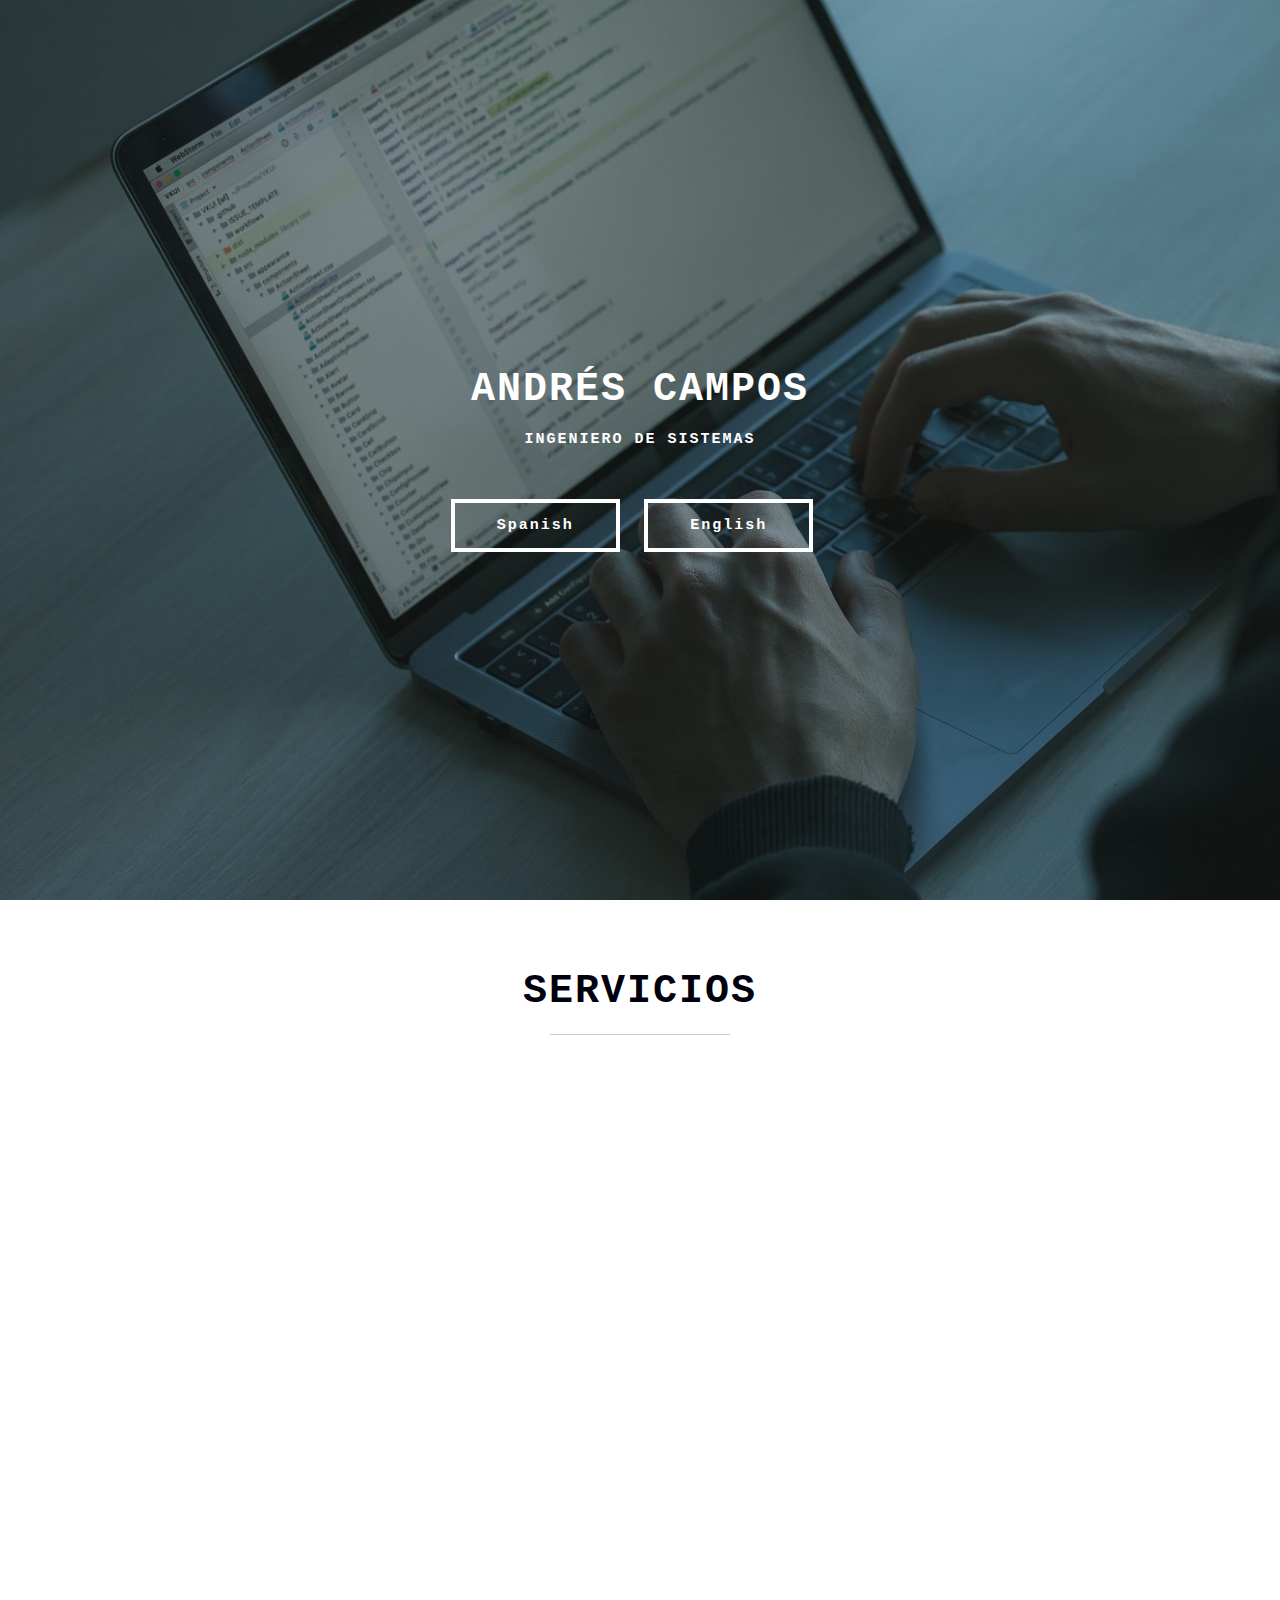
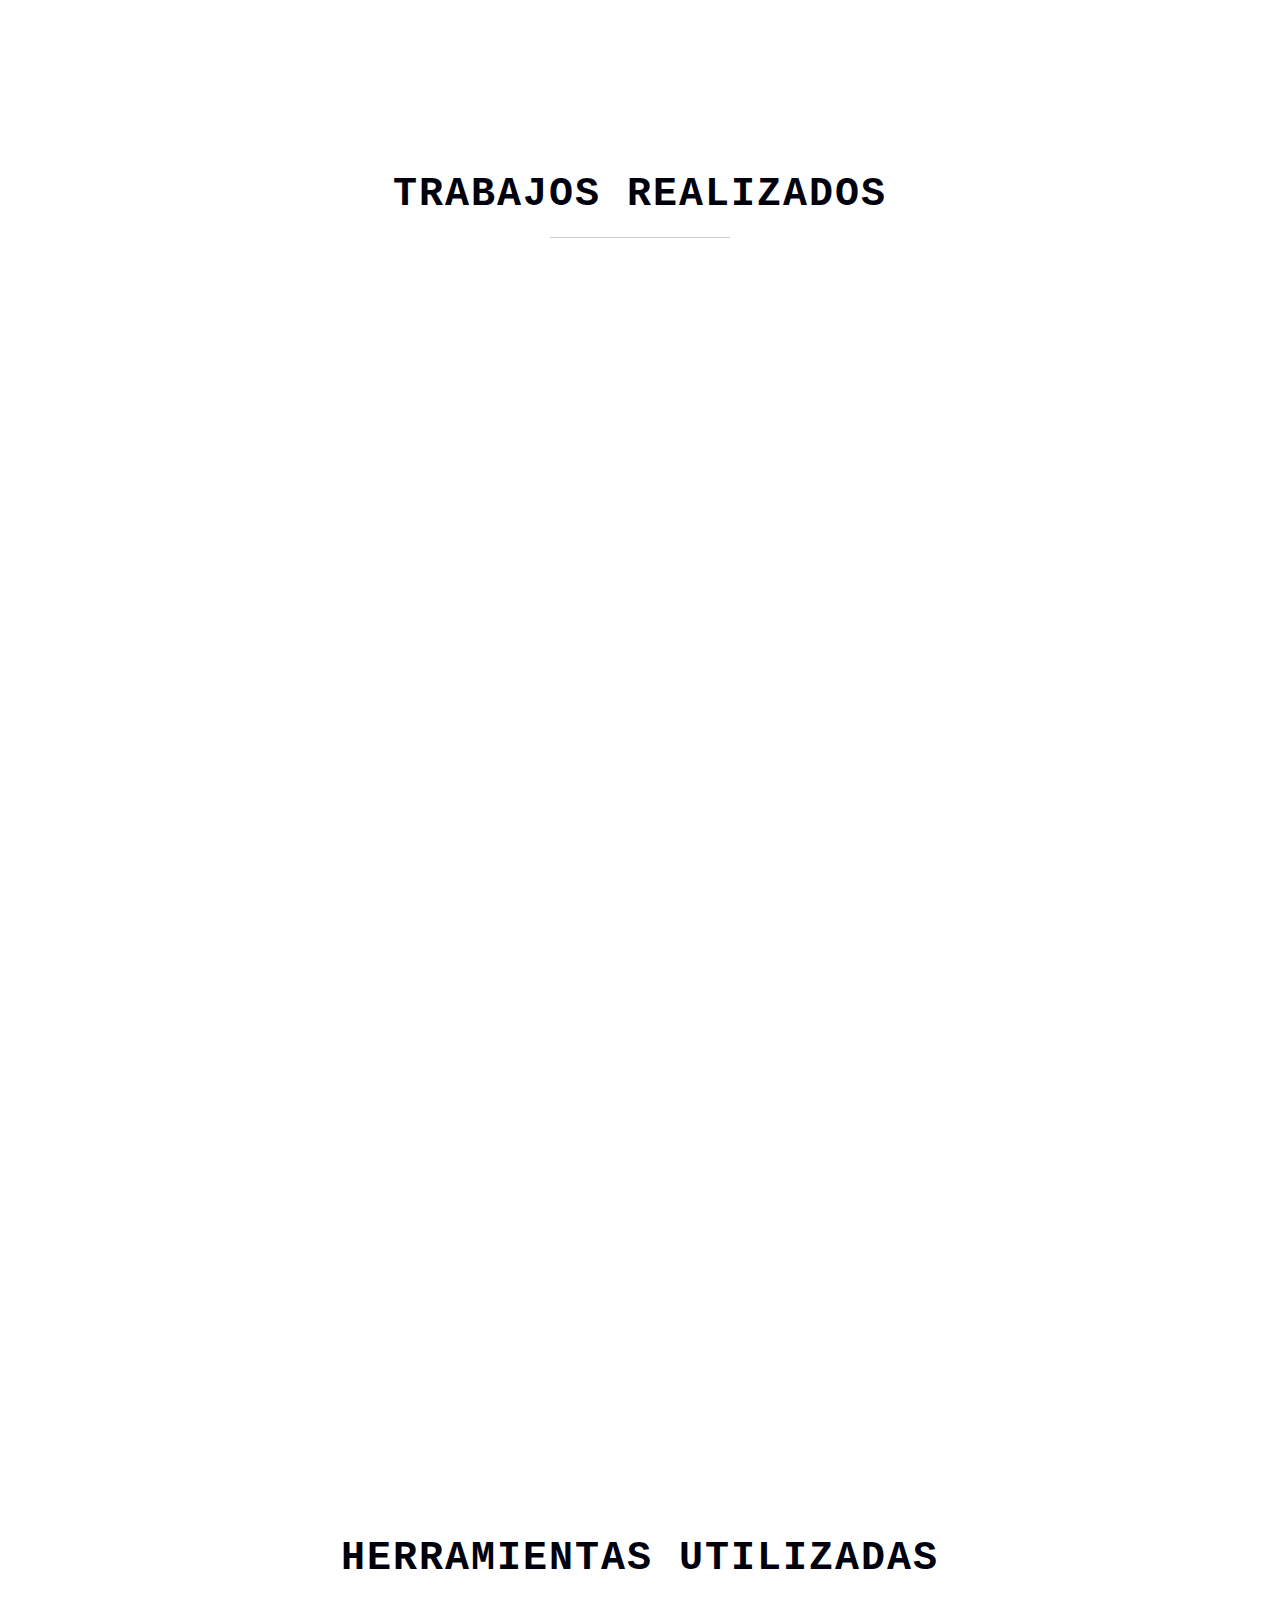
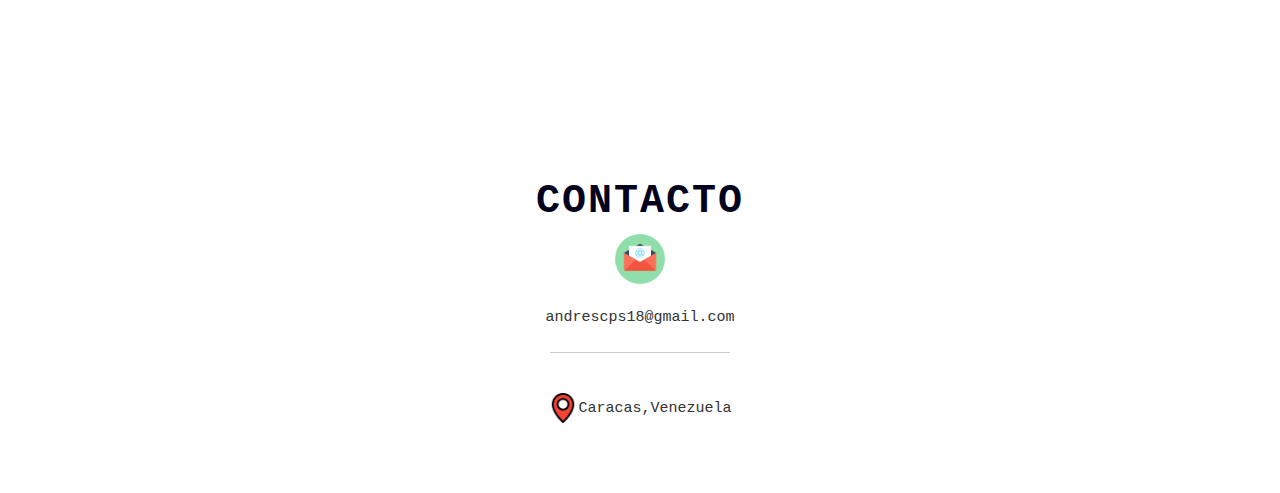
<file: index.html>
<!DOCTYPE html>
<html lang="en">
<head>
	<meta charset="utf-8">
	<title>Andrés Campos-Ingeniero de Sistemas</title>
	<meta http-equiv="X-UA-Compatible" content="IE=Edge">
	<meta name="viewport" content="width=device-width, initial-scale=1">
	<meta name="keywords" content="">
	<meta name="description" content="">

	<link rel="stylesheet" href="css/bootstrap.min.css">
	<link rel="stylesheet" href="css/font-awesome.min.css">
	<link rel="stylesheet" href="css/animate.min.css">
	<link rel="stylesheet" href="css/et-line-font.css">
	<link rel="stylesheet" href="css/nivo-lightbox.css">
	<link rel="stylesheet" href="css/nivo_themes/default/default.css">
	<link rel="stylesheet" href="css/style.css">
	<link href='https://fonts.googleapis.com/css?family=Roboto:400,300,500' rel='stylesheet' type='text/css'>

	<html oncontextmenu="return false" onkeydown="return false"></html>
</head>
<body data-spy="scroll" data-target=".navbar-collapse" data-offset="50">

<section id="home">
	<div class="container">
		<div class="row">
			<div class="col-md-12 col-sm-12">
				<h1>ANDRÉS CAMPOS</h1>
				<h3>INGENIERO DE SISTEMAS</h3>
				
				<a href="index.html" class="smoothScroll btn btn-default">Spanish</a>
				<a href="english/indexen.html" class="smoothScroll btn btn-default">English</a>
			
			</div>
		</div>
	</div>		
</section>


<section id="work">
	<div class="container">
		<div class="row">
			<div class="col-md-12 col-sm-12">
				<div class="section-title">
					<h1 class="heading bold">SERVICIOS</h1>
					<hr>
				</div>
			</div>
			<div class="col-lg-4 col-md-4 col-sm-4 wow fadeInUp" data-wow-delay="0.6s">
				<img src="images/diseno-web.png" alt="">
					<h3>Diseño Web</h3>
					<hr>
					<p>Diseño sitios y modulos web desde cero adaptable a cualquier dispositivo</p>
			</div>
			<div class="col-lg-4 col-md-4 col-sm-4 wow fadeInUp" data-wow-delay="0.9s">
				<img src="images/nueva-base-de-datos.png" alt="">
					<h3>Base de Datos</h3>
					<hr>
					<p>Diseño base de datos mysql relacionales y realizo consultas sql</p>
			</div>
			<div class="col-lg-4 col-md-4 col-sm-4 wow fadeInUp" data-wow-delay="0.9s">
				<img src="images/diseno-grafico.png" alt="">
					<h3>Diseño Grafico</h3>
					<hr>
					<p>Realizo diseños para redes sociales. Flyer, logos para emprendedores y empresas, entre otros</p>
			</div>
			<div class="col-lg-6 col-md-6 col-sm-6 wow fadeInUp" data-wow-delay="1s">
				<img src="images/soporte-tecnico.png" alt="">
					<h3>Soporte Tecnico</h3>
					<hr>
					<p>Realizo mantenimiento preventivo, correctivo a computadoras portatiles y desktops </p>
			</div>
			<div class="col-lg-6 col-md-6 col-sm-6 wow fadeInUp" data-wow-delay="1s">
				<img src="images/red.png" alt="">
					<h3>Redes</h3>
					<hr>
					<p>Realizo configuración de redes informaticas Lan y Wlan</p>
			</div>
			
		</div>
	</div>
</section>



<section id="team">
	<div class="container">
		<div class="row">
			<div class="col-md-12 col-sm-12">
				<div class="section-title">
					<h1 class="heading bold">TRABAJOS REALIZADOS</h1>
					<hr>
				</div>
			</div>
			<div class="col-md-3 col-sm-6 wow fadeIn" data-wow-delay="0.6s">
				<div class="team-wrapper">
					<img src="images/frutettoa.png" class="img-responsive">
						<div class="team-des">
							<h4>Logo</h4>
							<hr>
						</div>
				</div>
			</div>
			<div class="col-md-3 col-sm-6 wow fadeIn" data-wow-delay="0.9s">
				<div class="team-wrapper">
					<img src="images/6.png" class="img-responsive">
						<div class="team-des">
							<h4>Logo</h4>
							<hr>
						</div>
				</div>
			</div>
			<div class="col-md-3 col-sm-6 wow fadeIn" data-wow-delay="1s">
				<div class="team-wrapper">
					<img src="images/5.png" class="img-responsive">
						<div class="team-des">
							<h4>Logo</h4>
							<hr>
						</div>
				</div>
			</div>
			<div class="col-md-3 col-sm-6 wow fadeIn" data-wow-delay="1.3s">
				<div class="team-wrapper">
					<img src="images/pasta italiana.png" class="img-responsive">
						<div class="team-des">
							<h4>Diseño Web</h4>
							<hr>
						</div>
				</div>
			</div>

			<div class="col-md-3 col-sm-6 wow fadeIn" data-wow-delay="1.3s">
				<div class="team-wrapper">
					<img src="images/panel.jpg" class="img-responsive">
						<div class="team-des">
							<h4>Panel de Administracion</h4>
							<hr>
						</div>
				</div>
			</div>


			<div class="col-md-3 col-sm-6 wow fadeIn" data-wow-delay="1.3s">
				<div class="team-wrapper">
					<img src="images/user.jpg" class="img-responsive">
						<div class="team-des">
							<h4>Formulario</h4>
							<hr>
						</div>
				</div>
			</div>



			<div class="col-md-3 col-sm-6 wow fadeIn" data-wow-delay="1.3s">
				<div class="team-wrapper">
					<img src="images/login.jpg" class="img-responsive">
						<div class="team-des">
							<h4>Formulario</h4>
							<hr>
						</div>
				</div>
			</div>



			<div class="col-md-3 col-sm-6 wow fadeIn" data-wow-delay="1.3s">
				<div class="team-wrapper">
					<img src="images/jose perez.png" class="img-responsive">
						<div class="team-des">
							<h4>Diseño Web</h4>
							<hr>
						</div>
				</div>
			</div>

			<div class="col-md-3 col-sm-6 wow fadeIn" data-wow-delay="1.3s">
				<div class="team-wrapper">
					<img src="images/collage.png" class="img-responsive">
						<div class="team-des">
							<h4>Diseño Web</h4>
							<hr>
						</div>
				</div>
			</div>


			<div class="col-md-3 col-sm-6 wow fadeIn" data-wow-delay="1.3s">
				<div class="team-wrapper">
					<img src="images/reservacion.png" class="img-responsive">
						<div class="team-des">
							<h4>Diseño Web</h4>
							<hr>
						</div>
				</div>
			</div>

			<div class="col-md-3 col-sm-6 wow fadeIn" data-wow-delay="1.3s">
				<div class="team-wrapper">
					<img src="images/1.png" class="img-responsive" >
						<div class="team-des">
							<h4>Logo</h4>
							<hr>
						</div>
				</div>
			</div>


			<div class="col-md-3 col-sm-6 wow fadeIn" data-wow-delay="1.3s">
				<div class="team-wrapper">
					<img src="images/2.png" class="img-responsive">
						<div class="team-des">
							<h4>Logo</h4>
							<hr>
						</div>
				</div>
			</div>


			<div class="col-md-3 col-sm-6 wow fadeIn" data-wow-delay="1.3s">
				<div class="team-wrapper">
					<img src="images/3.png" class="img-responsive">
						<div class="team-des">
							<h4>Logo</h4>
							<hr>
						</div>
				</div>
			</div>


		
		</div>
	</div>
</section> 



<section id="pricing">
	<div class="container">
		<div class="row">
			<div class="col-md-12 col-sm-12 text-center">
				<div class="section-title">
					<h1 class="heading bold">HERRAMIENTAS UTILIZADAS</h1>
					<hr>
				</div>
			</div>
			<div class="col-md-4 col-sm-6">
				<div class="plan plan-one wow bounceIn" data-wow-delay="0.3s">
					<div class="plan_title">
						<img src="images/1200px-PHP-logo.svg.png" class="img-resposive" height="300" width="300" alt="">
						
					</div>
				
				</div>
			</div>

			<div class="col-md-4 col-sm-6">
				<div class="plan plan-one wow bounceIn" data-wow-delay="0.3s">
					<div class="plan_title">
						<img src="images/css.png" alt="" height="300" width="300">
						
					</div>
				
				</div>
			</div>


			<div class="col-md-4 col-sm-6">
				<div class="plan plan-one wow bounceIn" data-wow-delay="0.3s">
					<div class="plan_title">
						<img src="images/html.png" alt="" height="300" width="300">
						
					</div>
				
				</div>
			</div>

			<div class="col-md-4 col-sm-6">
				<div class="plan plan-one wow bounceIn" data-wow-delay="0.3s">
					<div class="plan_title">
						<img src="images/bt.jpg" alt="" height="300" width="300">
						
					</div>
				
				</div>
			</div>


			<div class="col-md-4 col-sm-6">
				<div class="plan plan-one wow bounceIn" data-wow-delay="0.3s">
					<div class="plan_title">
						<img src="images/js.jpg" alt="" height="300" width="300">
						
					</div>
				
				</div>
			</div>

			<div class="col-md-4 col-sm-6">
				<div class="plan plan-one wow bounceIn" data-wow-delay="0.3s">
					<div class="plan_title">
						<img src="images/sql.jpg" alt="" height="300" width="300">
						
					</div>
				
				</div>
			</div>

			<div class="col-md-4 col-sm-6">
				<div class="plan plan-one wow bounceIn" data-wow-delay="0.3s">
					<div class="plan_title">
						<img src="images/corel.jpg" alt="" height="300" width="300">
						
					</div>
				
				</div>
			</div>

			<div class="col-md-4 col-sm-6">
				<div class="plan plan-one wow bounceIn" data-wow-delay="0.3s">
					<div class="plan_title">
						<img src="images/ps.png" alt="" height="300" width="300">
						
					</div>
				
				</div>
			</div>


			<div class="col-md-4 col-sm-6">
				<div class="plan plan-one wow bounceIn" data-wow-delay="0.3s">
					<div class="plan_title">
						<img src="images/wor.jpg" alt="" height="300" width="300">
						
					</div>
				
				</div>
			</div>
			
		
		</div>
	</div>		
</section>		


<footer>
	<div class="container">
		<div class="row">
			<div class="col-md-12 col-sm-12">
				<div class="contact">
					<h1 class="text-white">CONTACTO</h1>
					<img src="images/correo.png" alt="" height="50" width="50">
					<p>andrescps18@gmail.com</p>
				</div>
				<hr>
				<div class="ubicacion">
					<p><img src="images/pin-de-ubicacion.png" alt="" height="30" width="30">Caracas,Venezuela</p>
				</div>
			</div>
		</div>
	</div>
</footer>


<script src="js/jquery.js"></script>
<script src="js/bootstrap.min.js"></script>
<script src="js/smoothscroll.js"></script>
<script src="js/isotope.js"></script>
<script src="js/imagesloaded.min.js"></script>
<script src="js/nivo-lightbox.min.js"></script>
<script src="js/jquery.backstretch.min.js"></script>
<script src="js/wow.min.js"></script>
<script src="js/custom.js"></script>

</body>
</html>
</file>
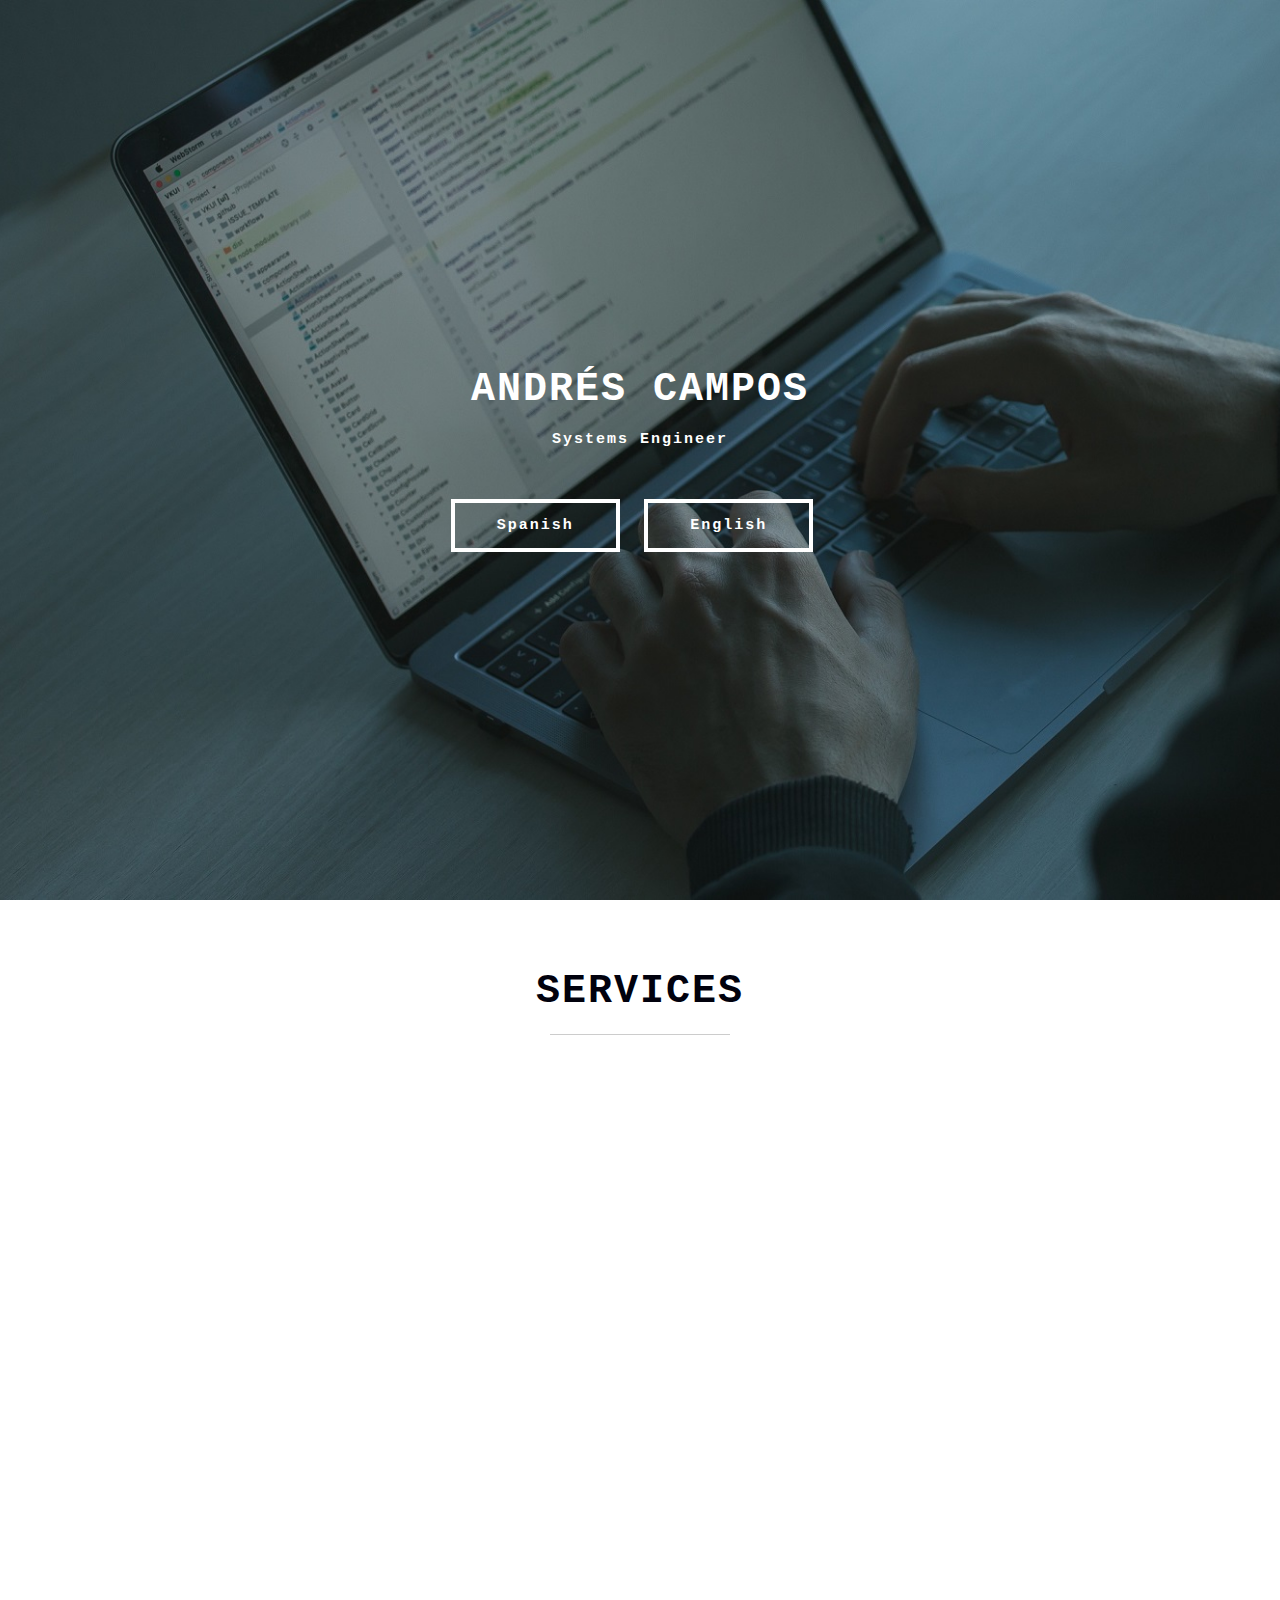
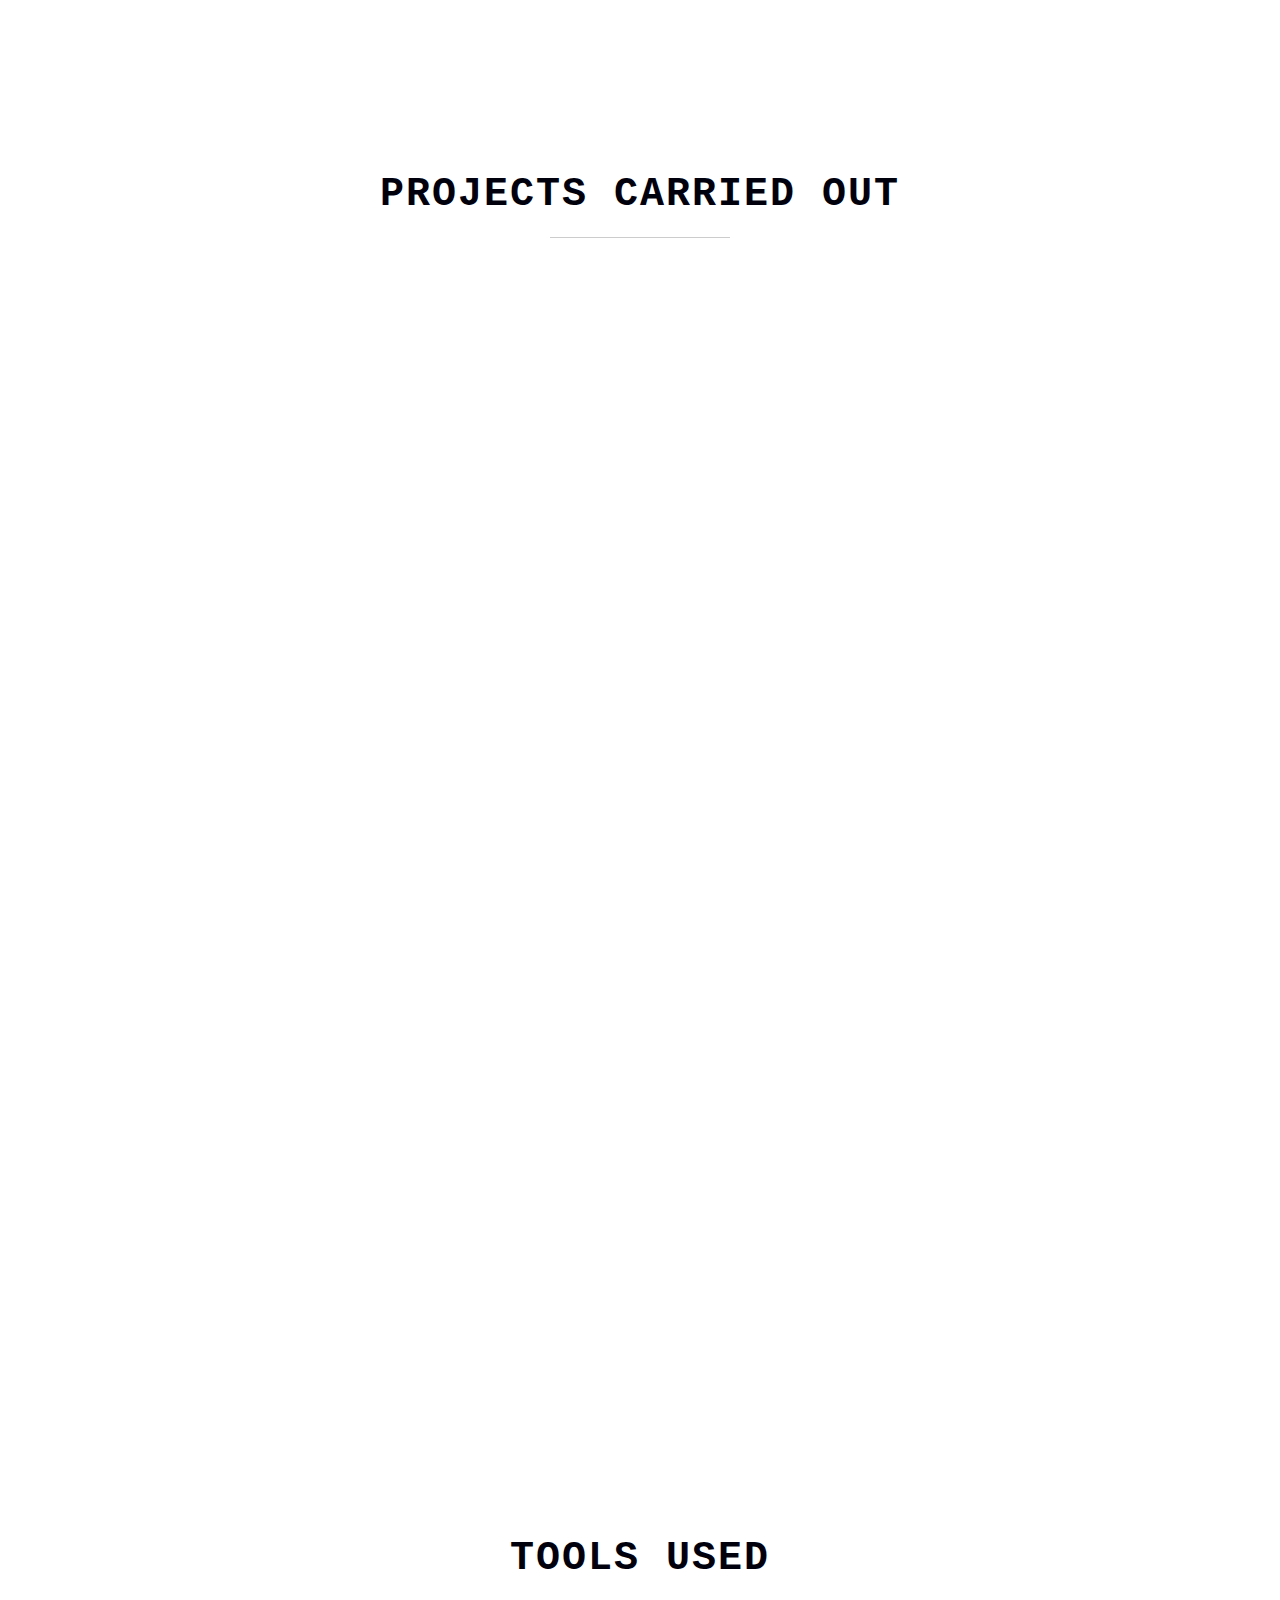
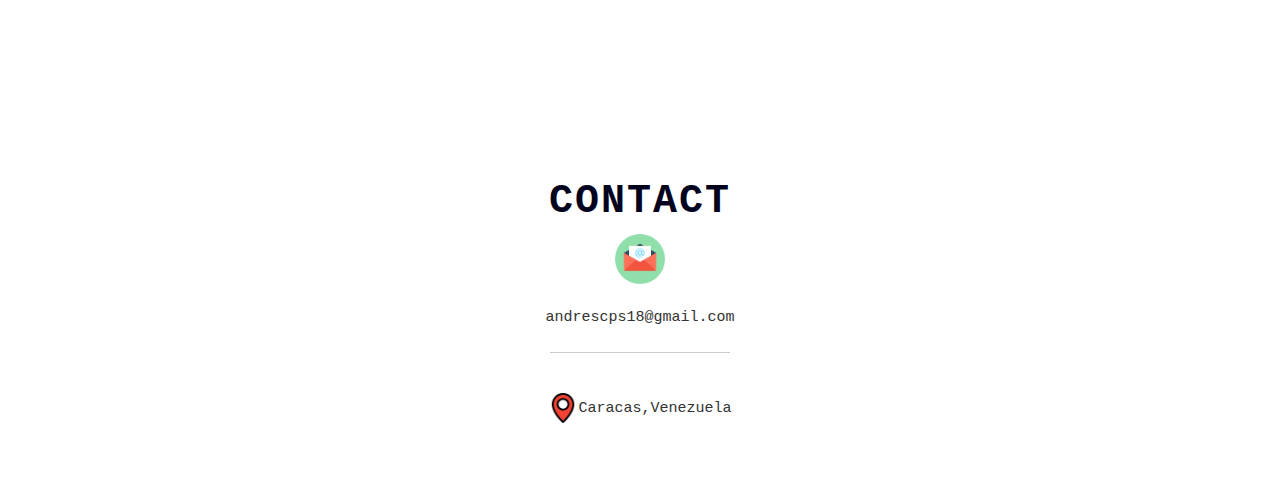
<file: english/indexen.html>
<!DOCTYPE html>
<html lang="en">
<head>
	<meta charset="utf-8">
	<title>Andrés Campos-Systems Engineer</title>
	<meta http-equiv="X-UA-Compatible" content="IE=Edge">
	<meta name="viewport" content="width=device-width, initial-scale=1">
	<meta name="keywords" content="">
	<meta name="description" content="">

	<link rel="stylesheet" href="../css/bootstrap.min.css">
	<link rel="stylesheet" href="../css/font-awesome.min.css">
	<link rel="stylesheet" href="../css/animate.min.css">
	<link rel="stylesheet" href="../css/et-line-font.css">
	<link rel="stylesheet" href="../css/nivo-lightbox.css">
	<link rel="stylesheet" href="../css/nivo_themes/default/default.css">
	<link rel="stylesheet" href="../css/style.css">
	<link href='https://fonts.googleapis.com/css?family=Roboto:400,300,500' rel='stylesheet' type='text/css'>

	<html oncontextmenu="return false" onkeydown="return false"></html>
	
</head>
<body data-spy="scroll" data-target=".navbar-collapse" data-offset="50">


<section id="home">
	<div class="container">
		<div class="row">
			<div class="col-md-12 col-sm-12">
				<h1>ANDRÉS CAMPOS</h1>
				<h3>Systems Engineer</h3>
		
				<a href="../index.html" class="smoothScroll btn btn-default">Spanish</a>
				<a href="indexen.html" class="smoothScroll btn btn-default">English</a>

					
			
			</div>
		</div>
	</div>		
</section>


<section id="work">
	<div class="container">
		<div class="row">
			<div class="col-md-12 col-sm-12">
				<div class="section-title">
					<h1 class="heading bold">SERVICES</h1>
					<hr>
				</div>
			</div>
			<div class="col-lg-4 col-md-4 col-sm-4 wow fadeInUp" data-wow-delay="0.6s">
				<img src="../images/diseno-web.png" alt="">
					<h3>Web Design</h3>
					<hr>
					<p>Design sites and web modules from scratch adaptable to any device</p>
			</div>
			<div class="col-lg-4 col-md-4 col-sm-4 wow fadeInUp" data-wow-delay="0.9s">
				<img src="../images/nueva-base-de-datos.png" alt="">
					<h3>Database</h3>
					<hr>
					<p>Design mysql relational  database and perform sql queries</p>
			</div>
			<div class="col-lg-4 col-md-4 col-sm-4 wow fadeInUp" data-wow-delay="0.9s">
				<img src="../images/diseno-grafico.png" alt="">
					<h3>Graphic Design</h3>
					<hr>
					<p>I do designs for social networks. Flyer, logos for entrepreneurs and companies, among others</p>
			</div>
			<div class="col-lg-6 col-md-6 col-sm-6 wow fadeInUp" data-wow-delay="1s">
				<img src="../images/soporte-tecnico.png" alt="">
					<h3>Technical Support</h3>
					<hr>
					<p>I performed preventive,corrective maintenance to laptops and desktops</p>
			</div>
			<div class="col-lg-6 col-md-6 col-sm-6 wow fadeInUp" data-wow-delay="1s">
				<img src="../images/red.png" alt="">
					<h3>Networks</h3>
					<hr>
					<p>I perform Lan and Wlan network configuration</p>
			</div>


			
		</div>
	</div>
</section>


<section id="team">
	<div class="container">
		<div class="row">
			<div class="col-md-12 col-sm-12">
				<div class="section-title">
					<h1 class="heading bold">PROJECTS CARRIED OUT</h1>
					<hr>
				</div>
			</div>
			<div class="col-md-3 col-sm-6 wow fadeIn" data-wow-delay="0.6s">
				<div class="team-wrapper">
					<img src="../images/frutettoa.png" class="img-responsive">
						<div class="team-des">
							<h4>Logo</h4>
							<hr>
						</div>
				</div>
			</div>
			<div class="col-md-3 col-sm-6 wow fadeIn" data-wow-delay="0.9s">
				<div class="team-wrapper">
					<img src="../images/6.png" class="img-responsive">
						<div class="team-des">
							<h4>Logo</h4>
							<hr>
						</div>
				</div>
			</div>
			<div class="col-md-3 col-sm-6 wow fadeIn" data-wow-delay="1s">
				<div class="team-wrapper">
					<img src="../images/5.png" class="img-responsive">
						<div class="team-des">
							<h4>Logo</h4>
							<hr>
						</div>
				</div>
			</div>
			<div class="col-md-3 col-sm-6 wow fadeIn" data-wow-delay="1.3s">
				<div class="team-wrapper">
					<img src="../images/pasta italiana.png" class="img-responsive">
						<div class="team-des">
							<h4>Web Design</h4>
							<hr>
						</div>
				</div>
			</div>

			<div class="col-md-3 col-sm-6 wow fadeIn" data-wow-delay="1.3s">
				<div class="team-wrapper">
					<img src="../images/panel.jpg" class="img-responsive">
						<div class="team-des">
							<h4>Dashboard</h4>
							<hr>
						</div>
				</div>
			</div>


			<div class="col-md-3 col-sm-6 wow fadeIn" data-wow-delay="1.3s">
				<div class="team-wrapper">
					<img src="../images/user.jpg" class="img-responsive">
						<div class="team-des">
							<h4>Form</h4>
							<hr>
						</div>
				</div>
			</div>



			<div class="col-md-3 col-sm-6 wow fadeIn" data-wow-delay="1.3s">
				<div class="team-wrapper">
					<img src="../images/login.jpg" class="img-responsive">
						<div class="team-des">
							<h4>Form</h4>
							<hr>
						</div>
				</div>
			</div>



			<div class="col-md-3 col-sm-6 wow fadeIn" data-wow-delay="1.3s">
				<div class="team-wrapper">
					<img src="../images/jose perez.png" class="img-responsive">
						<div class="team-des">
							<h4>Web Design</h4>
							<hr>
						</div>
				</div>
			</div>

			<div class="col-md-3 col-sm-6 wow fadeIn" data-wow-delay="1.3s">
				<div class="team-wrapper">
					<img src="../images/collage.png" class="img-responsive">
						<div class="team-des">
							<h4>Web Design</h4>
							<hr>
						</div>
				</div>
			</div>


			<div class="col-md-3 col-sm-6 wow fadeIn" data-wow-delay="1.3s">
				<div class="team-wrapper">
					<img src="../images/reservacion.png" class="img-responsive">
						<div class="team-des">
							<h4>Web Design</h4>
							<hr>
						</div>
				</div>
			</div>


				<div class="col-md-3 col-sm-6 wow fadeIn" data-wow-delay="1.3s">
				<div class="team-wrapper">
					<img src="../images/1.png" class="img-responsive" >
						<div class="team-des">
							<h4>Logo</h4>
							<hr>
						</div>
				</div>
			</div>


			<div class="col-md-3 col-sm-6 wow fadeIn" data-wow-delay="1.3s">
				<div class="team-wrapper">
					<img src="../images/2.png" class="img-responsive">
						<div class="team-des">
							<h4>Logo</h4>
							<hr>
						</div>
				</div>
			</div>


			<div class="col-md-3 col-sm-6 wow fadeIn" data-wow-delay="1.3s">
				<div class="team-wrapper">
					<img src="../images/3.png" class="img-responsive">
						<div class="team-des">
							<h4>Logo</h4>
							<hr>
						</div>
				</div>
			</div>


		</div>
	</div>
</section> 

<section id="pricing">
	<div class="container">
		<div class="row">
			<div class="col-md-12 col-sm-12 text-center">
				<div class="section-title">
					<h1 class="heading bold">TOOLS USED</h1>
					<hr>
				</div>
			</div>
			<div class="col-md-4 col-sm-6">
				<div class="plan plan-one wow bounceIn" data-wow-delay="0.3s">
					<div class="plan_title">
						<img src="../images/1200px-PHP-logo.svg.png" height="300" width="300" alt="">
						
					</div>
				
				</div>
			</div>

			<div class="col-md-4 col-sm-6">
				<div class="plan plan-one wow bounceIn" data-wow-delay="0.3s">
					<div class="plan_title">
						<img src="../images/css.png" alt="" height="300" width="300">
						
					</div>
				
				</div>
			</div>


			<div class="col-md-4 col-sm-6">
				<div class="plan plan-one wow bounceIn" data-wow-delay="0.3s">
					<div class="plan_title">
						<img src="../images/html.png" alt="" height="300" width="300">
						
					</div>
				
				</div>
			</div>

			<div class="col-md-4 col-sm-6">
				<div class="plan plan-one wow bounceIn" data-wow-delay="0.3s">
					<div class="plan_title">
						<img src="../images/bt.jpg" alt="" height="300" width="300">
						
					</div>
				
				</div>
			</div>


			<div class="col-md-4 col-sm-6">
				<div class="plan plan-one wow bounceIn" data-wow-delay="0.3s">
					<div class="plan_title">
						<img src="../images/js.jpg" alt="" height="300" width="300">
						
					</div>
				
				</div>
			</div>

			<div class="col-md-4 col-sm-6">
				<div class="plan plan-one wow bounceIn" data-wow-delay="0.3s">
					<div class="plan_title">
						<img src="../images/sql.jpg" alt="" height="300" width="300">
						
					</div>
				
				</div>
			</div>

			<div class="col-md-4 col-sm-6">
				<div class="plan plan-one wow bounceIn" data-wow-delay="0.3s">
					<div class="plan_title">
						<img src="../images/corel.jpg" alt="" height="300" width="300">
						
					</div>
				
				</div>
			</div>

			<div class="col-md-4 col-sm-6">
				<div class="plan plan-one wow bounceIn" data-wow-delay="0.3s">
					<div class="plan_title">
						<img src="../images/ps.png" alt="" height="300" width="300">
						
					</div>
				
				</div>
			</div>


			<div class="col-md-4 col-sm-6">
				<div class="plan plan-one wow bounceIn" data-wow-delay="0.3s">
					<div class="plan_title">
						<img src="../images/wor.jpg" alt="" height="300" width="300">
						
					</div>
				
				</div>
			</div>
			
		
		</div>
	</div>		
</section>		


<footer>
	<div class="container">
		<div class="row">
			<div class="col-md-12 col-sm-12">
				<div class="contact">
					<h1 class="text-white">CONTACT</h1>
					<img src="../images/correo.png" alt="" height="50" width="50">
					<p>andrescps18@gmail.com</p>
				</div>
				<hr>
				<div class="ubicacion">
					<p><img src="../images/pin-de-ubicacion.png" alt="" height="30" width="30">Caracas,Venezuela</p>
				</div>
			</div>
		</div>
	</div>
</footer>


<script src="../js/jquery.js"></script>
<script src="../js/bootstrap.min.js"></script>
<script src="../js/smoothscroll.js"></script>
<script src="../js/isotope.js"></script>
<script src="../js/imagesloaded.min.js"></script>
<script src="../js/nivo-lightbox.min.js"></script>
<script src="../js/jquery.backstretch.min.js"></script>
<script src="../js/wow.min.js"></script>
<script src="../js/custom1.js"></script>

</body>
</html>
</file>
<file: css/et-line-font.css>
@font-face {
	font-family: 'et-line';
	src:url('../fonts/et-line.eot');
	src:url('../fonts/et-line.eot?#iefix') format('embedded-opentype'),
		url('../fonts/et-line.woff') format('woff'),
		url('../fonts/et-line.ttf') format('truetype'),
		url('../fonts/et-line.svg#et-line') format('svg');
	font-weight: normal;
	font-style: normal;
}

/* Use the following CSS code if you want to use data attributes for inserting your icons */
[data-icon]:before {
	font-family: 'et-line';
	content: attr(data-icon);
	speak: none;
	font-size: 40px;
	font-weight: normal;
	font-variant: normal;
	text-transform: none;
	line-height: 1;
	-webkit-font-smoothing: antialiased;
	-moz-osx-font-smoothing: grayscale;
	display:inline-block;
}

/* Use the following CSS code if you want to have a class per icon */
/*
Instead of a list of all class selectors,
you can use the generic selector below, but it's slower:
[class*="icon-"] {
*/
.icon-mobile, .icon-laptop, .icon-desktop, .icon-tablet, .icon-phone, .icon-document, .icon-documents, .icon-search, .icon-clipboard, .icon-newspaper, .icon-notebook, .icon-book-open, .icon-browser, .icon-calendar, .icon-presentation, .icon-picture, .icon-pictures, .icon-video, .icon-camera, .icon-printer, .icon-toolbox, .icon-briefcase, .icon-wallet, .icon-gift, .icon-bargraph, .icon-grid, .icon-expand, .icon-focus, .icon-edit, .icon-adjustments, .icon-ribbon, .icon-hourglass, .icon-lock, .icon-megaphone, .icon-shield, .icon-trophy, .icon-flag, .icon-map, .icon-puzzle, .icon-basket, .icon-envelope, .icon-streetsign, .icon-telescope, .icon-gears, .icon-key, .icon-paperclip, .icon-attachment, .icon-pricetags, .icon-lightbulb, .icon-layers, .icon-pencil, .icon-tools, .icon-tools-2, .icon-scissors, .icon-paintbrush, .icon-magnifying-glass, .icon-circle-compass, .icon-linegraph, .icon-mic, .icon-strategy, .icon-beaker, .icon-caution, .icon-recycle, .icon-anchor, .icon-profile-male, .icon-profile-female, .icon-bike, .icon-wine, .icon-hotairballoon, .icon-globe, .icon-genius, .icon-map-pin, .icon-dial, .icon-chat, .icon-heart, .icon-cloud, .icon-upload, .icon-download, .icon-target, .icon-hazardous, .icon-piechart, .icon-speedometer, .icon-global, .icon-compass, .icon-lifesaver, .icon-clock, .icon-aperture, .icon-quote, .icon-scope, .icon-alarmclock, .icon-refresh, .icon-happy, .icon-sad, .icon-facebook, .icon-twitter, .icon-googleplus, .icon-rss, .icon-tumblr, .icon-linkedin, .icon-dribbble {
	font-family: 'et-line';
	speak: none;
	font-style: normal;
	font-weight: normal;
	font-variant: normal;
	text-transform: none;
	line-height: 1;
	-webkit-font-smoothing: antialiased;
	-moz-osx-font-smoothing: grayscale;
	display:inline-block;
}
.icon-mobile:before {
	content: "\e000";
}
.icon-laptop:before {
	content: "\e001";
}
.icon-desktop:before {
	content: "\e002";
}
.icon-tablet:before {
	content: "\e003";
}
.icon-phone:before {
	content: "\e004";
}
.icon-document:before {
	content: "\e005";
}
.icon-documents:before {
	content: "\e006";
}
.icon-search:before {
	content: "\e007";
}
.icon-clipboard:before {
	content: "\e008";
}
.icon-newspaper:before {
	content: "\e009";
}
.icon-notebook:before {
	content: "\e00a";
}
.icon-book-open:before {
	content: "\e00b";
}
.icon-browser:before {
	content: "\e00c";
}
.icon-calendar:before {
	content: "\e00d";
}
.icon-presentation:before {
	content: "\e00e";
}
.icon-picture:before {
	content: "\e00f";
}
.icon-pictures:before {
	content: "\e010";
}
.icon-video:before {
	content: "\e011";
}
.icon-camera:before {
	content: "\e012";
}
.icon-printer:before {
	content: "\e013";
}
.icon-toolbox:before {
	content: "\e014";
}
.icon-briefcase:before {
	content: "\e015";
}
.icon-wallet:before {
	content: "\e016";
}
.icon-gift:before {
	content: "\e017";
}
.icon-bargraph:before {
	content: "\e018";
}
.icon-grid:before {
	content: "\e019";
}
.icon-expand:before {
	content: "\e01a";
}
.icon-focus:before {
	content: "\e01b";
}
.icon-edit:before {
	content: "\e01c";
}
.icon-adjustments:before {
	content: "\e01d";
}
.icon-ribbon:before {
	content: "\e01e";
}
.icon-hourglass:before {
	content: "\e01f";
}
.icon-lock:before {
	content: "\e020";
}
.icon-megaphone:before {
	content: "\e021";
}
.icon-shield:before {
	content: "\e022";
}
.icon-trophy:before {
	content: "\e023";
}
.icon-flag:before {
	content: "\e024";
}
.icon-map:before {
	content: "\e025";
}
.icon-puzzle:before {
	content: "\e026";
}
.icon-basket:before {
	content: "\e027";
}
.icon-envelope:before {
	content: "\e028";
}
.icon-streetsign:before {
	content: "\e029";
}
.icon-telescope:before {
	content: "\e02a";
}
.icon-gears:before {
	content: "\e02b";
}
.icon-key:before {
	content: "\e02c";
}
.icon-paperclip:before {
	content: "\e02d";
}
.icon-attachment:before {
	content: "\e02e";
}
.icon-pricetags:before {
	content: "\e02f";
}
.icon-lightbulb:before {
	content: "\e030";
}
.icon-layers:before {
	content: "\e031";
}
.icon-pencil:before {
	content: "\e032";
}
.icon-tools:before {
	content: "\e033";
}
.icon-tools-2:before {
	content: "\e034";
}
.icon-scissors:before {
	content: "\e035";
}
.icon-paintbrush:before {
	content: "\e036";
}
.icon-magnifying-glass:before {
	content: "\e037";
}
.icon-circle-compass:before {
	content: "\e038";
}
.icon-linegraph:before {
	content: "\e039";
}
.icon-mic:before {
	content: "\e03a";
}
.icon-strategy:before {
	content: "\e03b";
}
.icon-beaker:before {
	content: "\e03c";
}
.icon-caution:before {
	content: "\e03d";
}
.icon-recycle:before {
	content: "\e03e";
}
.icon-anchor:before {
	content: "\e03f";
}
.icon-profile-male:before {
	content: "\e040";
}
.icon-profile-female:before {
	content: "\e041";
}
.icon-bike:before {
	content: "\e042";
}
.icon-wine:before {
	content: "\e043";
}
.icon-hotairballoon:before {
	content: "\e044";
}
.icon-globe:before {
	content: "\e045";
}
.icon-genius:before {
	content: "\e046";
}
.icon-map-pin:before {
	content: "\e047";
}
.icon-dial:before {
	content: "\e048";
}
.icon-chat:before {
	content: "\e049";
}
.icon-heart:before {
	content: "\e04a";
}
.icon-cloud:before {
	content: "\e04b";
}
.icon-upload:before {
	content: "\e04c";
}
.icon-download:before {
	content: "\e04d";
}
.icon-target:before {
	content: "\e04e";
}
.icon-hazardous:before {
	content: "\e04f";
}
.icon-piechart:before {
	content: "\e050";
}
.icon-speedometer:before {
	content: "\e051";
}
.icon-global:before {
	content: "\e052";
}
.icon-compass:before {
	content: "\e053";
}
.icon-lifesaver:before {
	content: "\e054";
}
.icon-clock:before {
	content: "\e055";
}
.icon-aperture:before {
	content: "\e056";
}
.icon-quote:before {
	content: "\e057";
}
.icon-scope:before {
	content: "\e058";
}
.icon-alarmclock:before {
	content: "\e059";
}
.icon-refresh:before {
	content: "\e05a";
}
.icon-happy:before {
	content: "\e05b";
}
.icon-sad:before {
	content: "\e05c";
}
.icon-facebook:before {
	content: "\e05d";
}
.icon-twitter:before {
	content: "\e05e";
}
.icon-googleplus:before {
	content: "\e05f";
}
.icon-rss:before {
	content: "\e060";
}
.icon-tumblr:before {
	content: "\e061";
}
.icon-linkedin:before {
	content: "\e062";
}
.icon-dribbble:before {
	content: "\e063";
}
</file>
<file: css/style.css>
/*

Template 2075 Digital Team

http://www.tooplate.com/view/2075-digital-team

*/

body {
    background: #ffffff;
    font-family: 'Courier New', sans-serif;
    font-weight: 400;
    position: relative;
  }


html, body {
     width: 100%;
     overflow-x: hidden;
  }

h1, h2, h3, h4 {
  font-weight: bold;
  letter-spacing: 2px;

}

.heading {
  font-size: 20px;
}
.subheading {
  font-size: 14px;
  font-weight: bold;
  padding-bottom: 60px;
}
.bold {
  font-weight: bold;
}

p {
  line-height: 28px;
  font-size: 15px;
}

a {
  outline: none !important;
}

hr {
  width: 180px;
  border-color: #CCC;
}

.section-title strong {
	color: #00C6D7;
  	font-size: 56px;
}

.section-title h1 {
	font-size: 40px;
  color: #01010d;
}

.section-title {
  padding-bottom: 32px;
}

.medium-icon {
  font-size: 32px !important;
}

#work,#about, #team, 
#portfolio, #pricing, #contact {
   padding-top: 50px;
  padding-bottom: 50px;
}


/* ==========================================================================
preloader section
========================================================================== */
.preloader {
    position: fixed;
    top: 0;
    left: 0;
    width: 100%;
    height: 100%;
    z-index: 99999;
    display: -webkit-flex;
    display: -ms-flexbox;
    display: flex;
    -webkit-flex-flow: row nowrap;
        -ms-flex-flow: row nowrap;
            flex-flow: row nowrap;
    -webkit-justify-content: center;
        -ms-flex-pack: center;
            justify-content: center;
    -webkit-align-items: center;
        -ms-flex-align: center;
            align-items: center;
    background: none repeat scroll 0 0 #fff;
}
.sk-spinner-circle.sk-spinner {
  width: 22px;
  height: 22px;
  position: relative; }
.sk-spinner-circle .sk-circle {
  width: 100%;
  height: 100%;
  position: absolute;
  left: 0;
  top: 0; }
.sk-spinner-circle .sk-circle:before {
  content: '';
  display: block;
  margin: 0 auto;
  width: 20%;
  height: 20%;
  background-color: #00c6d7;
  border-radius: 100%;
  -webkit-animation: sk-circleBounceDelay 1.2s infinite ease-in-out;
          animation: sk-circleBounceDelay 1.2s infinite ease-in-out;
  /* Prevent first frame from flickering when animation starts */
  -webkit-animation-fill-mode: both;
          animation-fill-mode: both; }
.sk-spinner-circle .sk-circle2 {
  -webkit-transform: rotate(30deg);
          transform: rotate(30deg); }
.sk-spinner-circle .sk-circle3 {
  -webkit-transform: rotate(60deg);
          transform: rotate(60deg); }
.sk-spinner-circle .sk-circle4 {
  -webkit-transform: rotate(90deg);
          transform: rotate(90deg); }
.sk-spinner-circle .sk-circle5 {
  -webkit-transform: rotate(120deg);
          transform: rotate(120deg); }
.sk-spinner-circle .sk-circle6 {
  -webkit-transform: rotate(150deg);
          transform: rotate(150deg); }
.sk-spinner-circle .sk-circle7 {
  -webkit-transform: rotate(180deg);
          transform: rotate(180deg); }
.sk-spinner-circle .sk-circle8 {
  -webkit-transform: rotate(210deg);
          transform: rotate(210deg); }
.sk-spinner-circle .sk-circle9 {
  -webkit-transform: rotate(240deg);
          transform: rotate(240deg); }
.sk-spinner-circle .sk-circle10 {
  -webkit-transform: rotate(270deg);
          transform: rotate(270deg); }
.sk-spinner-circle .sk-circle11 {
  -webkit-transform: rotate(300deg);
          transform: rotate(300deg); }
.sk-spinner-circle .sk-circle12 {
  -webkit-transform: rotate(330deg);
          transform: rotate(330deg); }
.sk-spinner-circle .sk-circle2:before {
  -webkit-animation-delay: -1.1s;
          animation-delay: -1.1s; }
.sk-spinner-circle .sk-circle3:before {
  -webkit-animation-delay: -1s;
          animation-delay: -1s; }
.sk-spinner-circle .sk-circle4:before {
  -webkit-animation-delay: -0.9s;
          animation-delay: -0.9s; }
.sk-spinner-circle .sk-circle5:before {
  -webkit-animation-delay: -0.8s;
          animation-delay: -0.8s; }
.sk-spinner-circle .sk-circle6:before {
  -webkit-animation-delay: -0.7s;
          animation-delay: -0.7s; }
.sk-spinner-circle .sk-circle7:before {
  -webkit-animation-delay: -0.6s;
          animation-delay: -0.6s; }
.sk-spinner-circle .sk-circle8:before {
  -webkit-animation-delay: -0.5s;
          animation-delay: -0.5s; }
.sk-spinner-circle .sk-circle9:before {
  -webkit-animation-delay: -0.4s;
          animation-delay: -0.4s; }
.sk-spinner-circle .sk-circle10:before {
  -webkit-animation-delay: -0.3s;
          animation-delay: -0.3s; }
.sk-spinner-circle .sk-circle11:before {
  -webkit-animation-delay: -0.2s;
          animation-delay: -0.2s; }
.sk-spinner-circle .sk-circle12:before {
  -webkit-animation-delay: -0.1s;
          animation-delay: -0.1s; }

@-webkit-keyframes sk-circleBounceDelay {
  0%, 80%, 100% {
    -webkit-transform: scale(0);
            transform: scale(0); }

  40% {
    -webkit-transform: scale(1);
            transform: scale(1); } }

@keyframes sk-circleBounceDelay {
  0%, 80%, 100% {
    -webkit-transform: scale(0);
            transform: scale(0); }

  40% {
    -webkit-transform: scale(1);
            transform: scale(1); } }


/* ==========================================================================
navigation section
========================================================================== */
.custom-navbar {
    background: #4B4B4B;
    margin-bottom: 0;
}
.custom-navbar .navbar-brand  {
  color: #00c6d7;
  font-weight: 600;
  font-size: 24px;
}
.custom-navbar .navbar-brand .navbar-toggle {
    background: #00c6d7;
    padding: 4px 6px;
    font-size: 16px;
    color: #fff;
    }
.custom-navbar .nav li a {
    color: #ffffff;
    font-size: 14px;
    font-weight: 500;
    }
.custom-navbar .nav li a:hover {
  	background: transparent;
   color: #eeeeee;
}
.custom-navbar .nav > li > a:focus {
  background-color: transparent;
  color: #ffffff;
  outline: none;
}
.custom-navbar .nav li.active > a {
      color: #00c6d7;
    }
.custom-navbar .navbar-toggle {
        border: none;
        padding-top: 10px;
    }
.custom-navbar .navbar-toggle .icon-bar {
        background: #00c6d7;
        border-color: transparent;
    }
@media(min-width:768px){
    .custom-navbar {
            background: #4B4B4B;
            padding: 10px;
            border-bottom: 0;
            background: 0 0;
         }
    .custom-navbar.top-nav-collapse {
            padding: 8px;
            background: #4B4B4B;
        }
}


/* ==========================================================================
home section
========================================================================== */
#home {
  background-size: cover;
  background-position: center;
  color: #ffffff;
  display: -webkit-flex;
  display: -ms-flexbox;
  display: flex;
  -webkit-align-items: center;
  -ms-flex-align: center;
      align-items: center;
  height: 100vh;
  text-align: center;
}
#home h1 {
  font-size: 40px;
}
#home h3 {
  font-size: 15px;
}
#home hr {
  width: 240px;
}
#home .btn {
  background: transparent;
  border: 4px solid #ffffff;
  border-radius: 0;
  color: #ffffff;
  font-size: 15px;
  font-weight: bold;
  letter-spacing: 2px;
  padding: 12px 42px;
  margin-top: 40px;
  margin-right: 16px;
  transition: all 0.4s ease-in-out;
}
#home .btn:hover {
  background: #222121;
  border-color: transparent;
}
#home .btn-danger {
  background: #222121;
  border-color: transparent;
}
#home .btn-danger:hover {
	border: 4px solid #ffffff;
  	border-radius: 0;
	background: transparent;
  	color: #ffffff;
}

/* ==========================================================================
work section
========================================================================== */
#work {
    text-align: center;
}
#work .col-md-4 {
  padding: 28px;
  position: relative;
  transition: all 0.4s ease-in-out;
}
#work .col-md-4:hover {
  background-color: #ffffff;
  box-shadow: 0px 2px 8px 0px rgba(50, 50, 50, 0.20);
}

#work .col-md-6 {
  padding: 28px;
  position: relative;
  transition: all 0.4s ease-in-out;
}
#work .col-md-6:hover {
  background-color: #ffffff;
  box-shadow: 0px 2px 8px 0px rgba(50, 50, 50, 0.20);
}


#work h3 {
  font-size: 20px;
}

#work p {
  font-size: 15px;
}


/* ==========================================================================
about section
========================================================================== */
#about {
  background: #3B3B3B;
  color: #ffffff;
}
.nav-tabs {
  margin-top: 20px;
  border-bottom: 1px solid #606060;
}
.nav-tabs > li {
  float: left;
  margin-bottom: -1px;
}
.nav-tabs > li > a {
	display: block;
  	color: #ffffff;
  	font-size: 16px;
  	padding: 10px 20px;
  	border: 0;
  	border-radius: 0;
}
.nav-tabs > li > a:hover {
  background-color: transparent;
}
.nav-tabs > li.active > a,
.nav-tabs > li.active > a:hover,
.nav-tabs > li.active > a:focus {
  color: #00c6d7;
  cursor: default;
  background-color: transparent;
  border: 1px solid transparent;
  border-bottom-color: transparent;
}
.tab-content {
  padding-top: 20px;
}

.tab-content a {
	color: #0CC;
}

.tab-content a:hover, .tab-content a:link {
	color: #FF0;
	text-decoration: none;
}

/* ==========================================================================
team section
========================================================================== */
#team {
  text-align: center;
}
#team h3 {
  color: #00c6d7;
  font-size: 14px;
  font-weight: bold;
}
#team .col-md-3 {
  padding-top: 20px;
  padding-bottom: 20px;
}
#team .team-wrapper {
  overflow: hidden;
  position: relative;
 
}
#team .team-des {
  background-color: rgba(00,00,00,0.6);
  position: absolute;
  color: #ffffff;
  opacity: 0;
  max-width: 500px;
  width: 100%;
  height: 100%;
  text-align: center;
  vertical-align: middle;
  top: 0;
  left: 0;
  right: 0;
  bottom: 0;
  transition: all 0.4s ease-in-out;
  margin: 0 auto;
  display: -webkit-flex;
  display: -ms-flexbox;
  display: flex;
  -webkit-justify-content: center;
      -ms-flex-pack: center;
          justify-content: center;
  -webkit-align-items: center;
      -ms-flex-align: center;
          align-items: center;
  -webkit-flex-direction: column;
      -ms-flex-direction: column;
          flex-direction: column;
}
#team .team-des:hover {
 opacity: 1;
}
#team img {
  margin: 0 auto;
}

#team .social-icon li a {
  color: #fff;
}

#team .social-icon li a:hover {
  color: #00c6d7;
}

/* ==========================================================================
portfolio section
========================================================================== */
#portfolio {
  background-color: #f6f6f6;
  text-align: center;
  }
#portfolio .container {
  width: 100%;
  padding: 0;
  margin: 0;
}
#portfolio img {
  width: 100%;
  transition: all 0.4s ease-in-out;
}
#portfolio img:hover {
  opacity: 0.5;
}
/* FILTER CSS */
.filter-wrapper {
    width: 100%;
    margin: 40px 0 24px 0;
    overflow: hidden;
    text-align: center;
}
.filter-wrapper li {
    display: inline-block;
    margin: 4px;
}
.filter-wrapper li a {
    color: #999999;
    font-size: 13px;
    font-weight: bold;
    letter-spacing: 2px;
    text-transform: uppercase;
    padding: 8px 17px;
    display: block;
    text-decoration: none;
    transition: all 0.4s ease-in-out;
}
.filter-wrapper li .selected,
.filter-wrapper li a:focus,
.filter-wrapper li a:hover {
    color: #00c6d7;
    outline: none;
  }

/* ISOTOPE BOX CSS */
.iso-box-section {
    width: 100%;
}
.iso-box-wrapper {
    width: 100%;
    padding: 0;
    clear: both;
    position: relative;
}
.iso-box {
    position: relative;
    min-height: 50px;
    float: left;
    overflow: hidden;
    margin-bottom: 20px;
}
.iso-box > a {
    display: block;
    width: 100%;
    height: 100%;
    overflow: hidden;
}
.iso-box > a {
    display: block;
    width: 100%;
    height: 100%;
    overflow: hidden;
}
.fluid-img {
  width: 100%;
  display: block;
}

/* ==========================================================================
pricing section
========================================================================== */
#pricing {
  text-align: center;

}
#pricing h2 {
  font-size: 52px;
}
#pricing h3 {
  font-size: 16px;
}
#pricing .plan {
  box-shadow: 0px 2px 8px 0px rgba(50, 50, 50, 0.20);
  padding-top: 40px;
  padding-bottom: 80px;
  margin-bottom: 32px;
}
#pricing .plan span {
	font-size: 16px;
}
#pricing .plan .plan_title {
  font-weight: 300;
  letter-spacing: 2px;
  padding: 30px;
  margin-bottom: 20px;
}
#pricing .medium-icon {
  box-shadow: 0px 2px 8px 0px rgba(50, 50, 50, 0.20);
  border-radius: 50%;
  font-size: 52px;
  width: 120px;
  height: 120px;
  line-height: 120px;
  text-align: center;
  margin-bottom: 32px;
}
#pricing .plan ul {
  padding: 0px;
}
#pricing .plan ul li {
  display: block;
  font-weight: 500;
  padding: 12px 0px;
}
#pricing .plan .btn {
  border: none;
  border-radius: 0px;
  color: #ffffff;
  font-size: 16px;
  font-weight: bold;
  padding: 16px 60px;
  transition: all 0.4s ease-in-out;
  margin-top: 20px;
  text-transform: uppercase;
}
#pricing .plan-one .btn {
  background-color: #00c6d7;
}
#pricing .plan-two .btn {
  background-color: #ffa400;
}
#pricing .plan-three .btn {
  background-color: #009988;
}
#pricing .plan .btn:hover {
  background-color: #3B3B3B;
}



#pricing1 {
  text-align: center;
}
#pricing1 h2 {
  font-size: 52px;
}
#pricing1 h3 {
  font-size: 16px;
}
#pricing1 .plan {
  box-shadow: 0px 2px 8px 0px rgba(50, 50, 50, 0.20);
  padding-top: 40px;
  padding-bottom: 80px;
  margin-bottom: 32px;
}
#pricing1 .plan span {
  font-size: 16px;
}
#pricing1 .plan .plan_title {
  font-weight: 300;
  letter-spacing: 2px;
  padding: 30px;
  margin-bottom: 20px;
}
#pricing1 .medium-icon {
  box-shadow: 0px 2px 8px 0px rgba(50, 50, 50, 0.20);
  border-radius: 50%;
  font-size: 52px;
  width: 120px;
  height: 120px;
  line-height: 120px;
  text-align: center;
  margin-bottom: 32px;
}
#pricing1 .plan ul {
  padding: 0px;
}
#pricing1 .plan ul li {
  display: block;
  font-weight: 500;
  padding: 12px 0px;
}
#pricing1 .plan .btn {
  border: none;
  border-radius: 0px;
  color: #ffffff;
  font-size: 16px;
  font-weight: bold;
  padding: 16px 60px;
  transition: all 0.4s ease-in-out;
  margin-top: 20px;
  text-transform: uppercase;
}
#pricing1 .plan-one .btn {
  background-color: #00c6d7;
}
#pricing1 .plan-two .btn {
  background-color: #ffa400;
}
#pricing1 .plan-three .btn {
  background-color: #009988;
}
#pricing1 .plan .btn:hover {
  background-color: #3B3B3B;
}

/* ==========================================================================
contact section
========================================================================== */






/* ==========================================================================
footer section
========================================================================== */
footer {
  text-align: center;
  padding-top: 60px;
  padding-bottom: 60px;
  background: #FFFFFF;
}
footer p {
  padding-top: 20px;
}
.social-icon {
  padding: 0;
  margin: 0;
}

footer  .contact h1{

   font-size: 40px;
   color: #03031e;




}
.social-icon li {
  list-style: none;
  display: inline-block;
  padding: 6px;
}
.social-icon li a {
  box-shadow: 0px 2px 8px 0px rgba(50, 50, 50, 0.09);
  color: #0E0E69;
  font-size: 20px;
  width: 56px;
  height: 56px;
  line-height: 60px;
  text-align: center;
  text-decoration: none;
  transition: all 0.4s ease-in-out;
}
.social-icon li a:hover {
  color: #0B0B0B;
}

@media screen and (min-width: 992px) {
  @-moz-document url-prefix() {
    #portfolio .col-lg-4,
    #portfolio .col-md-4 {
      width: 33.333%;
    }
  }    
}

/* ==========================================================================
media quires for mobile
========================================================================== */
@media (max-width: 440px) {
  #home {
    padding-top: 320px;
    padding-bottom: 320px;
  }
  #home h1 {
    font-size: 22px;
  }
  #home h3 {
    font-size: 12px;
  }
}
</file>
<file: css/nivo_themes/default/default.css>
/*
 * Nivo Lightbox Default Theme v1.0
 * http://dev7studios.com/nivo-lightbox
 *
 * Copyright 2013, Dev7studios
 * Free to use and abuse under the MIT license.
 * http://www.opensource.org/licenses/mit-license.php
 */
 
.nivo-lightbox-theme-default.nivo-lightbox-overlay { 
	background: #666;
	background: rgba(0,0,0,0.6); 
}
.nivo-lightbox-theme-default .nivo-lightbox-content.nivo-lightbox-loading { background: url(loading.gif) no-repeat 50% 50%; }

.nivo-lightbox-theme-default .nivo-lightbox-nav {
	top: 10%;
	width: 8%;
	height: 80%;
	text-indent: -9999px;
	background-repeat: no-repeat;
	background-position: 50% 50%;
	opacity: 0.5;
}
.nivo-lightbox-theme-default .nivo-lightbox-nav:hover { 
	opacity: 1; 
	background-color: rgba(0,0,0,0.5);
}
.nivo-lightbox-theme-default .nivo-lightbox-prev { 
	background-image: url(prev.png); 
	border-radius: 0 3px 3px 0;
}
.nivo-lightbox-theme-default .nivo-lightbox-next { 
	background-image: url(next.png); 
	border-radius: 3px 0 0 3px;
}

.nivo-lightbox-theme-default .nivo-lightbox-close {
	display: block;
	background: url(close.png) no-repeat;
	width: 48px;
	height: 48px;
	text-indent: -9999px;
	padding: 5px;
	opacity: 0.5;
}
.nivo-lightbox-theme-default .nivo-lightbox-close:hover { opacity: 1; }

.nivo-lightbox-theme-default .nivo-lightbox-title-wrap { bottom: -7%; }
.nivo-lightbox-theme-default .nivo-lightbox-title {
	font: 14px/20px 'Helvetica Neue', Helvetica, Arial, sans-serif;
	font-style: normal;
	font-weight: normal;
	background: #000;
	color: #fff;
	padding: 7px 15px;
	border-radius: 30px;
}

.nivo-lightbox-theme-default .nivo-lightbox-image img {
	background: #fff;
	-webkit-box-shadow: 0px 1px 1px rgba(0,0,0,0.4);
	        box-shadow: 0px 1px 1px rgba(0,0,0,0.4);
}
.nivo-lightbox-theme-default .nivo-lightbox-ajax,
.nivo-lightbox-theme-default .nivo-lightbox-inline {
	background: #fff;
	padding: 40px;
	-webkit-box-shadow: 0px 1px 1px rgba(0,0,0,0.4);
	        box-shadow: 0px 1px 1px rgba(0,0,0,0.4);
}

@media (-webkit-min-device-pixel-ratio: 1.3),
       (-o-min-device-pixel-ratio: 2.6/2),
       (min--moz-device-pixel-ratio: 1.3),
       (min-device-pixel-ratio: 1.3),
       (min-resolution: 1.3dppx) {

	.nivo-lightbox-theme-default .nivo-lightbox-content.nivo-lightbox-loading { 
		background-image: url(loading@2x.gif); 
		-webkit-background-size: 32px 32px; 
		        background-size: 32px 32px;
	}
	.nivo-lightbox-theme-default .nivo-lightbox-prev { 
		background-image: url(prev@2x.png); 
		-webkit-background-size: 48px 48px; 
		        background-size: 48px 48px;
	}
	.nivo-lightbox-theme-default .nivo-lightbox-next { 
		background-image: url(next@2x.png); 
		-webkit-background-size: 48px 48px; 
		        background-size: 48px 48px;
	}
	.nivo-lightbox-theme-default .nivo-lightbox-close { 
		background-image: url(close@2x.png); 
		-webkit-background-size: 16px 16px; 
		        background-size: 16px 16px;
	}
	
}
</file>
